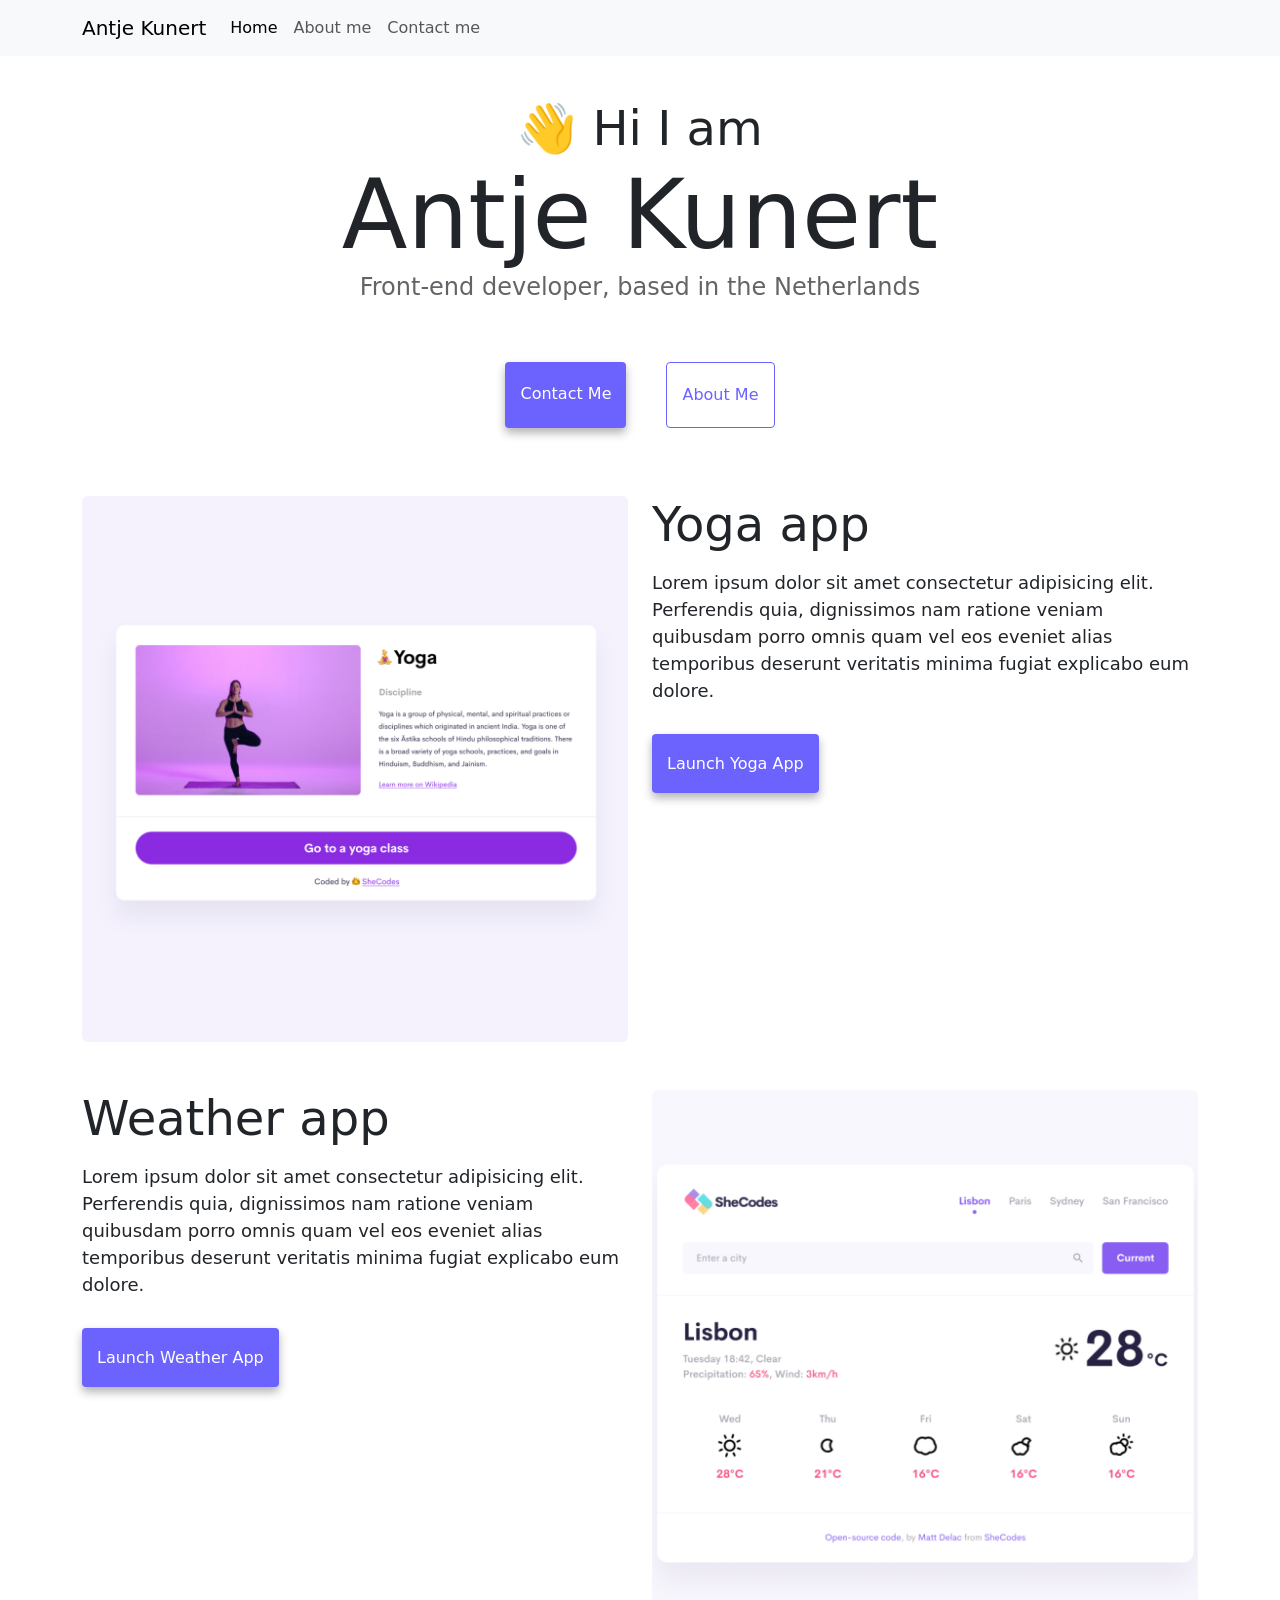
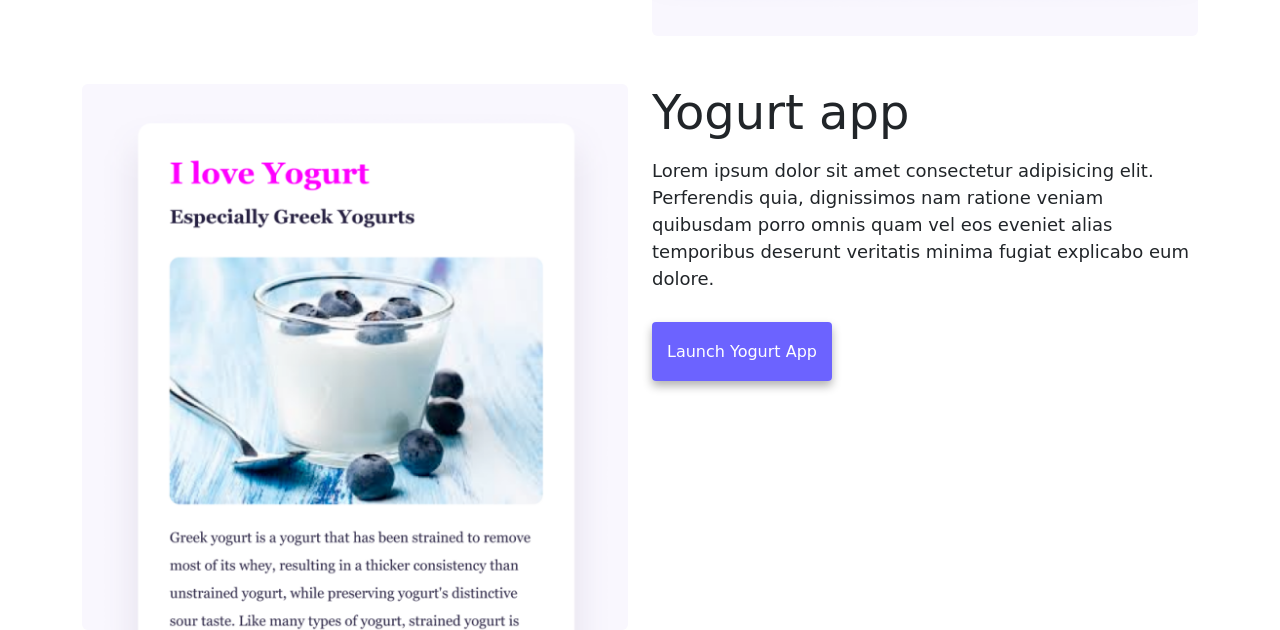
<file: index.html>
<!DOCTYPE html>
<html lang="en">

<head>
  <meta charset="UTF-8" />
  <meta http-equiv="X-UA-Compatible" content="IE=edge" />
  <meta name="viewport" content="width=device-width, initial-scale=1.0" />
  <meta name="description"
    content="Antje Kunert is a front-end developer based in the Netherlands, check out her projects and contact her for job inquiries" />
  <title>Antje Kunert</title>
  <link href="https://cdn.jsdelivr.net/npm/bootstrap@5.0.0-beta2/dist/css/bootstrap.min.css" rel="stylesheet"
    integrity="sha384-BmbxuPwQa2lc/FVzBcNJ7UAyJxM6wuqIj61tLrc4wSX0szH/Ev+nYRRuWlolflfl" crossorigin="anonymous" />
  <script src="https://cdn.jsdelivr.net/npm/bootstrap@5.0.0-beta2/dist/js/bootstrap.bundle.min.js"
    integrity="sha384-b5kHyXgcpbZJO/tY9Ul7kGkf1S0CWuKcCD38l8YkeH8z8QjE0GmW1gYU5S9FOnJ0"
    crossorigin="anonymous"></script>
  <link rel="stylesheet" href="style.css" />
</head>

<body>
  <nav class="navbar navbar-expand-lg navbar-light bg-light fixed-top">
    <div class="container">
      <a class="navbar-brand" href="index.html">Antje Kunert</a>
      <button class="navbar-toggler" type="button" data-bs-toggle="collapse" data-bs-target="#navbarNav"
        aria-controls="navbarNav" aria-expanded="false" aria-label="Toggle navigation">
        <span class="navbar-toggler-icon"></span>
      </button>
      <div class="collapse navbar-collapse" id="navbarNav">
        <ul class="navbar-nav">
          <li class="nav-item">
            <a class="nav-link active" aria-current="page" href="index.html">Home</a>
          </li>
          <li class="nav-item">
            <a class="nav-link" href="about.html">About me</a>
          </li>
          <li class="nav-item">
            <a class="nav-link" href="about.html#contact">Contact me</a>
          </li>
        </ul>
      </div>
    </div>
  </nav>
  <h2 class="text-center">👋 Hi I am</h2>
  <h1 class="text-center">Antje Kunert</h1>
  <h3 class="text-center">Front-end developer, based in the Netherlands</h3>
  <div class="navigation-links mb-5">
    <a href="about.html#contact" class="primary-link">Contact me</a>
    <a href="about.html" class="secondary-link">About me</a>
  </div>
  <div class="container">
    <div class="row">
      <div class="col-6">
        <img src="/images/yoga.png" alt="Yoga project " class="img-fluid rounded d-none d-sm-block" />
      </div>
      <div class="col-6">
        <h2 class="mb-3">Yoga app</h2>
        <p>
          Lorem ipsum dolor sit amet consectetur adipisicing elit. Perferendis
          quia, dignissimos nam ratione veniam quibusdam porro omnis quam vel
          eos eveniet alias temporibus deserunt veritatis minima fugiat
          explicabo eum dolore.
        </p>
        <div class="mt-5">
          <a href="#" class="primary-link project-link" title="Yoga project">Launch Yoga App</a>
        </div>
      </div>
    </div>
    <div class="row mt-5">
      <div class="col-6">
        <h2 class="mb-3">Weather app</h2>
        <p>
          Lorem ipsum dolor sit amet consectetur adipisicing elit. Perferendis
          quia, dignissimos nam ratione veniam quibusdam porro omnis quam vel
          eos eveniet alias temporibus deserunt veritatis minima fugiat
          explicabo eum dolore.
        </p>
        <div class="mt-5">
          <a href="#" class="primary-link project-link" title="Weather project">Launch Weather App</a>
        </div>
      </div>
      <div class="col-6">
        <img src="/images/weather.png" class="img-fluid rounded d-none d-sm-block" alt="Weather project" />
      </div>
    </div>
    <div class="row mt-5">
      <div class="col-6">
        <img src="/images/yogurt.png" class="img-fluid rounded d-none d-sm-block" alt="Yogurt project" />
      </div>
      <div class="col-6">
        <h2 class="mb-3">Yogurt app</h2>
        <p>
          Lorem ipsum dolor sit amet consectetur adipisicing elit. Perferendis
          quia, dignissimos nam ratione veniam quibusdam porro omnis quam vel
          eos eveniet alias temporibus deserunt veritatis minima fugiat
          explicabo eum dolore.
        </p>
        <div class="mt-5">
          <a href="#" class="primary-link project-link" title="Yogurt project">Launch Yogurt App</a>
        </div>
      </div>
    </div>
  </div>
</body>

</html>
</file>
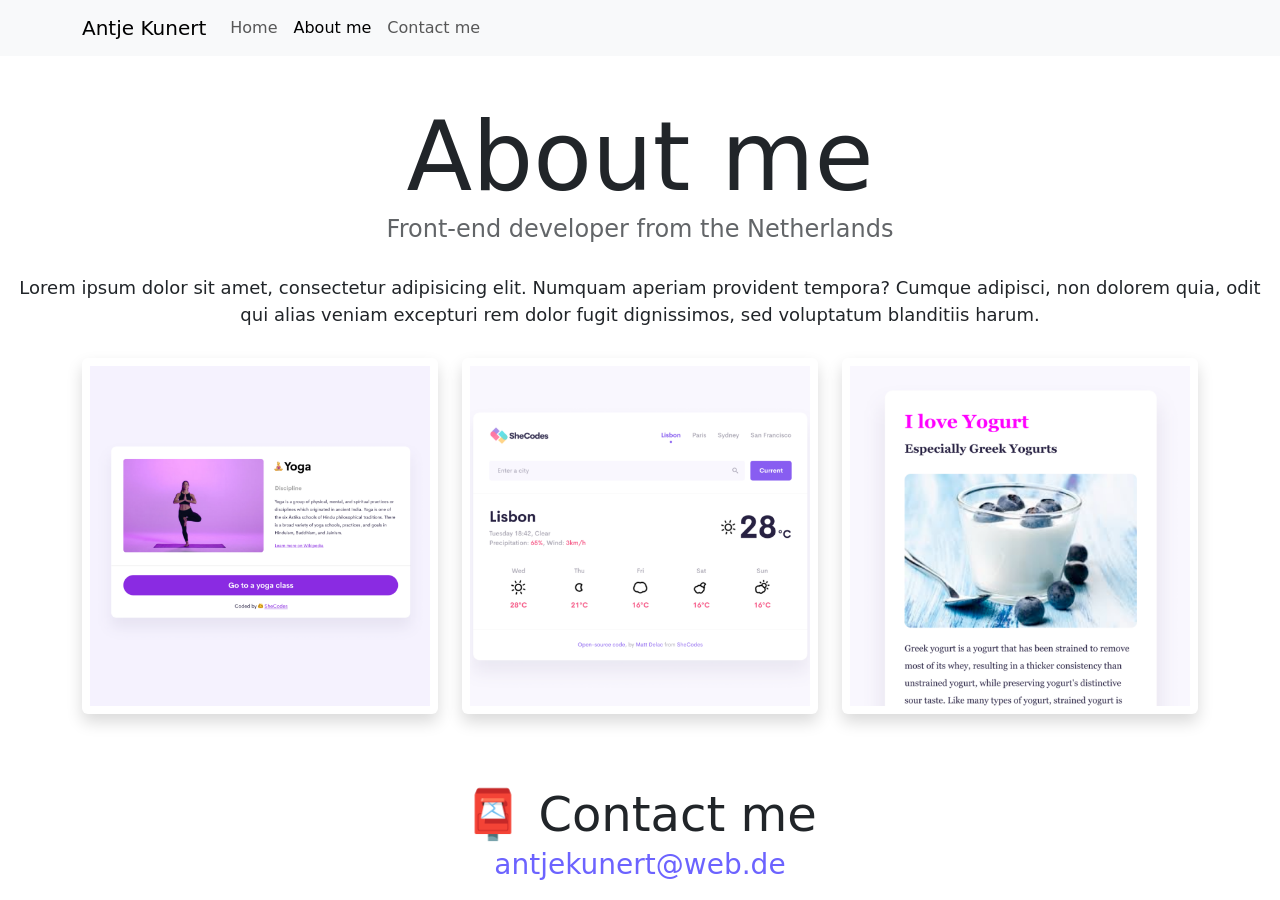
<file: about.html>
<!DOCTYPE html>
<html lang="en">

<head>
  <meta charset="UTF-8" />
  <meta http-equiv="X-UA-Compatible" content="IE=edge" />
  <meta name="viewport" content="width=device-width, initial-scale=1.0" />
  <link href="https://cdn.jsdelivr.net/npm/bootstrap@5.0.0-beta2/dist/css/bootstrap.min.css" rel="stylesheet"
    integrity="sha384-BmbxuPwQa2lc/FVzBcNJ7UAyJxM6wuqIj61tLrc4wSX0szH/Ev+nYRRuWlolflfl" crossorigin="anonymous" />
  <script src="https://cdn.jsdelivr.net/npm/bootstrap@5.0.0-beta2/dist/js/bootstrap.bundle.min.js"
    integrity="sha384-b5kHyXgcpbZJO/tY9Ul7kGkf1S0CWuKcCD38l8YkeH8z8QjE0GmW1gYU5S9FOnJ0"
    crossorigin="anonymous"></script>
  <link rel="stylesheet" href="style.css" />
  <title>About Antje Kunert</title>
  <meta name="description" content="About Antje Kunert, a front-end developer based in the Netherlands" />
</head>

<body>
  <nav class="navbar navbar-expand-lg navbar-light bg-light fixed-top">
    <div class="container">
      <a class="navbar-brand" href="index.html">Antje Kunert</a>
      <button class="navbar-toggler" type="button" data-bs-toggle="collapse" data-bs-target="#navbarNav"
        aria-controls="navbarNav" aria-expanded="false" aria-label="Toggle navigation">
        <span class="navbar-toggler-icon"></span>
      </button>
      <div class="collapse navbar-collapse" id="navbarNav">
        <ul class="navbar-nav">
          <li class="nav-item">
            <a class="nav-link" aria-current="page" href="index.html">Home</a>
          </li>
          <li class="nav-item">
            <a class="nav-link active" href="about.html">About me</a>
          </li>
          <li class="nav-item">
            <a class="nav-link" href="about.html#contact">Contact me</a>
          </li>
        </ul>
      </div>
    </div>
  </nav>
  <h1 class="text-center">About me</h1>
  <h3 class="text-center">Front-end developer from the Netherlands</h3>
  <div class="about-paragraphs text-center">
    <p>
      Lorem ipsum dolor sit amet, consectetur adipisicing elit. Numquam
      aperiam provident tempora? Cumque adipisci, non dolorem quia, odit qui
      alias veniam excepturi rem dolor fugit dignissimos, sed voluptatum
      blanditiis harum.
    </p>
  </div>
  <div class="container">
    <div class="row">
      <div class="col-sm-4">
        <img src="/images/yoga.png" class="img-fluid p-2 mb-4 shadow rounded" alt="Yoga project" />
      </div>
      <div class="col-sm-4">
        <img src="/images/weather.png" class="img-fluid p-2 mb-4 shadow rounded" alt="Weather project" />
      </div>
      <div class="col-sm-4">
        <img src="/images/yogurt.png" class="img-fluid p-2 mb-4 shadow rounded" alt="Yogurt project" />
      </div>
    </div>
  </div>
  <div id="contact" class="mt-5">
    <h2 class="text-center">📮 Contact me</h2>
    <a href="mailto:antjekunert@web.de" class="email-link">
      antjekunert@web.de
    </a>
  </div>
</body>

</html>
</file>
<file: style.css>
:root {
  --primary-color: #6c63ff;
  --secondary-color: #f5f2fe;
  --box-shadow: 0 5px 10px rgba(0, 0, 0, 0.3);
}

body {
  margin-top: 100px;
}

h1,
h2,
h3 {
  margin: 0;
}

h1 {
  font-size: 96px;
}

h2 {
  font-size: 48px;
}

h3 {
  font-size: 24px;
  opacity: 0.7;
}

p {
  font-size: 18px;
  line-height: 1.5;
}

.navigation-links {
  display: flex;
  margin-top: 40px;
  justify-content: center;
}

.navigation-links a {
  margin: 20px;
}

.primary-link {
  border-radius: 4px;
  padding: 20px 15px;
  text-decoration: none;
  text-transform: capitalize;
  background: var(--primary-color);
  box-shadow: var(--box-shadow);
  color: white;
}
.primary-link:hover {
  color: white;
}

.secondary-link {
  border-radius: 4px;
  padding: 20px 15px;
  text-decoration: none;
  text-transform: capitalize;
  color: var(--primary-color);
  border: 1px solid var(--primary-color);
}

.homepage-link {
  color: var(--primary-color);
  text-align: center;
  display: block;
}

.about-paragraphs {
  margin: 30px 0;
}

.about-paragraphs p {
  margin: 10px;
}

.email-link {
  display: flex;
  justify-content: center;
  color: var(--primary-color);
  font-size: 28px;
  text-decoration: none;
}

.email-link:hover {
  text-decoration: underline;
}
@media (max-width: 576px) {
  h1 {
    font-size: 48px;
    line-height: 1.5;
  }

  h2 {
    font-size: 32px;
    text-align: center;
  }

  p {
    text-align: center;
  }

  .project-link {
    display: block;
    text-align: center;
    margin: 0 20px;
  }
}
</file>
